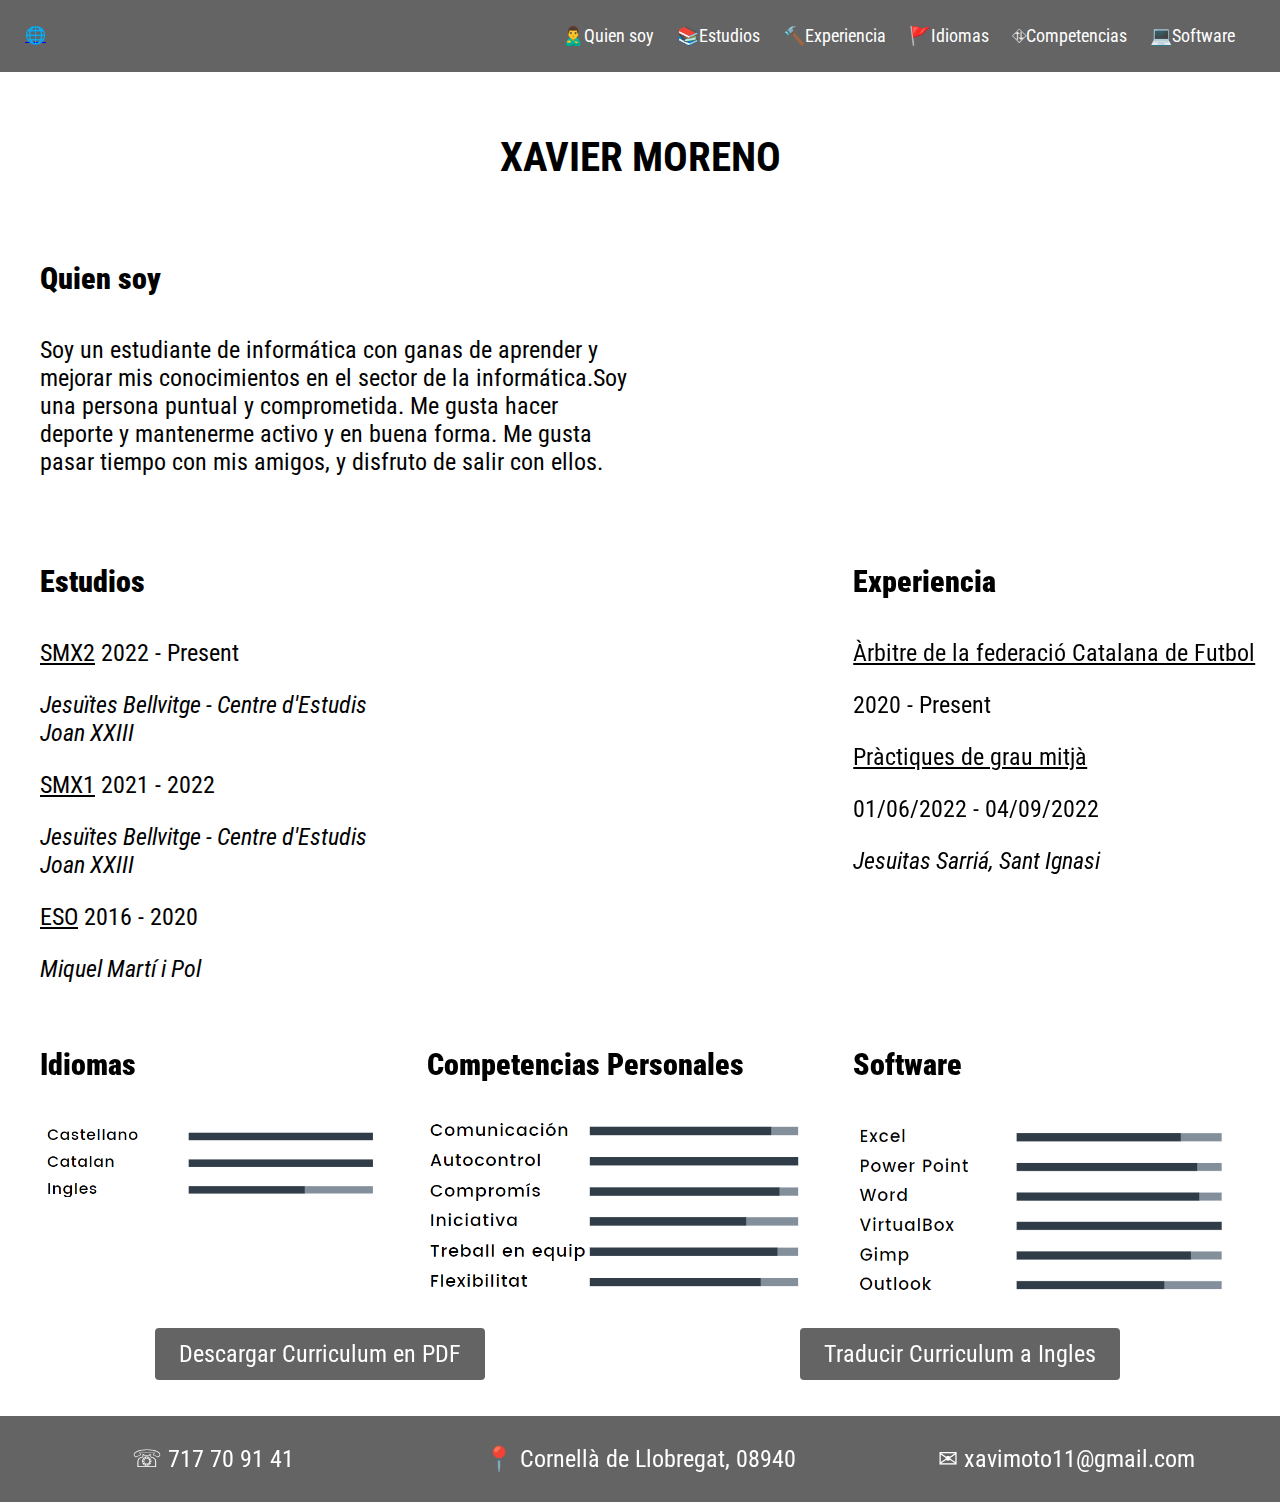
<file: index.html>
<!DOCTYPE html>
<html lang="en">
<head>
    <meta charset="UTF-8">
    <meta http-equiv="X-UA-Compatible" content="IE=edge">
    <meta name="viewport" content="width=device-width, initial-scale=1.0">
    <link rel="stylesheet" href="css/estilos.css">
    <title>Curriculum</title>
    <link rel="preconnect" href="https://fonts.googleapis.com">
    <link rel="preconnect" href="https://fonts.gstatic.com" crossorigin>
    <link href="https://fonts.googleapis.com/css2?family=Roboto+Condensed:wght@300&display=swap" rel="stylesheet">
    <link rel="icon" href="img/icon.png">
</head>
<header>
    <div class="row">
        <div class="emot1">
            <a href="view/en.html">🌐</a>
        </div>
        <div class="navegacion1">
            <nav>
                <ul>
                    <li><a href="#quiensoy">🙎‍♂️Quien soy</a></li>
                    <li><a href="#estudios">📚Estudios</a></li>
                    <li><a href="#experiencia">🔨Experiencia</a></li>
                    <li><a href="#idiomas">🚩Idiomas</a></li>
                    <li><a href="#competencias">⛗Competencias</a></li>
                    <li><a href="#software">💻Software</a></li>
                </ul>
            </nav>
        </div>
    </div>
</header>
<body>
    <div class="row">
        <div class="column-100">
            <h3>XAVIER MORENO</h3>
        </div>
    </div>
    <div class="row">
        <div class="column-50-1">
            <div class="margen">
                <h4 id="quiensoy"><strong>Quien soy</strong></h4>
                <p>Soy un estudiante de informática con ganas de aprender y mejorar mis conocimientos en el sector de la informática.Soy una persona puntual y comprometida. Me gusta hacer deporte y  mantenerme activo y en buena forma. Me gusta pasar tiempo con mis amigos, y disfruto de salir con ellos.</p> 
            </div>
        </div>
        <div class="column-50-1">
            <iframe class="video" src="https://www.youtube.com/embed/m6tMM0p68a0" title="YouTube video player" frameborder="0" allow="accelerometer; autoplay; clipboard-write; encrypted-media; gyroscope; picture-in-picture; web-share" allowfullscreen></iframe>
        </div>
    </div>
    <div class="row">
        <div class="column-33">
            <div class="margen">
                <h4 id="estudios"><strong>Estudios</strong></h4>
                <p><u>SMX2</u> 2022 - Present</p>
                <p><em>Jesuïtes Bellvitge - Centre d'Estudis Joan XXIII</em></p>
                <p><u>SMX1</u> 2021 - 2022</p>
                <p><em>Jesuïtes Bellvitge - Centre d'Estudis Joan XXIII</em></p>
                <p><u>ESO</u> 2016 - 2020</p>
                <p><em>Miquel Martí i Pol</em></p>
            </div>         
        </div>
        <div class="column-33">
            <iframe class="mapa" src="https://www.google.com/maps/embed?pb=!1m18!1m12!1m3!1d2195.6858027890858!2d2.109408991018955!3d41.35089996287348!2m3!1f0!2f0!3f0!3m2!1i1024!2i768!4f13.1!3m3!1m2!1s0x12a498d64bd023fd%3A0x26089fc39cb352a3!2sJesu%C3%AFtes%20Bellvitge%20-%20Centre%20d&#39;Estudis%20Joan%20XXIII!5e0!3m2!1sca!2ses!4v1683641549639!5m2!1sca!2ses" style="border:0;" allowfullscreen="" loading="lazy" referrerpolicy="no-referrer-when-downgrade"></iframe>
        </div>
        <div class="column-33">
            <div class="margen exp">
                <h4 id="experiencia"><strong>Experiencia</strong></h4>
                <p><u>Àrbitre de la federació Catalana de Futbol</u></p>
                <p>2020 - Present</p> 
                <p><u>Pràctiques de grau mitjà</u></p>
                <p>01/06/2022 - 04/09/2022</p>
                <p><em>Jesuitas Sarriá, Sant Ignasi</em></p>
            </div>
        </div>
    </div>
    <div class="row">
        <div class="column-33">
            <div class="margen">
                <h4 id="idiomas"><strong>Idiomas</strong><h4>
                <img src="img/foto1.png" alt="" width="90%" class="foto">
            </div>
        </div>
        <div class="column-33">
            <div class="margen exp">
                <h4 id="competencias"><strong>Competencias Personales</strong></h4>
                <img src="img/foto2.png" alt="" width="90%" class="foto">
            </div>
        </div>
        <div class="column-33">
            <div class="margen exp">
                <h4 id="software"><strong>Software</strong></h4>
                <img src="img/foto3.png" alt="" width="90%" class="foto">
            </div>
        </div>
    </div>
    <br><br><br>
    <div class="row">
        <div class="column-50">
            <a class="boton-descarga" href="img/Curriculum SMX1 Xavier Moreno.pdf" download>Descargar Curriculum en PDF</a>
        </div>
        <div class="column-50">
            <a class="boton-descarga" href="view/en.html">Traducir Curriculum a Ingles</a>
        </div>
    </div>
    <br><br>
</body>
<footer>
    <div class="row">
        <div class="column-33-1">
            <p>☏ 717 70 91 41</p>
        </div>
        <div class="column-33-1">
            <p>📍 Cornellà de Llobregat, 08940</p>
        </div>
        <div class="column-33-1">
            <p>✉ xavimoto11@gmail.com</p>
        </div>
    </div>
</footer>
</html>
</file>
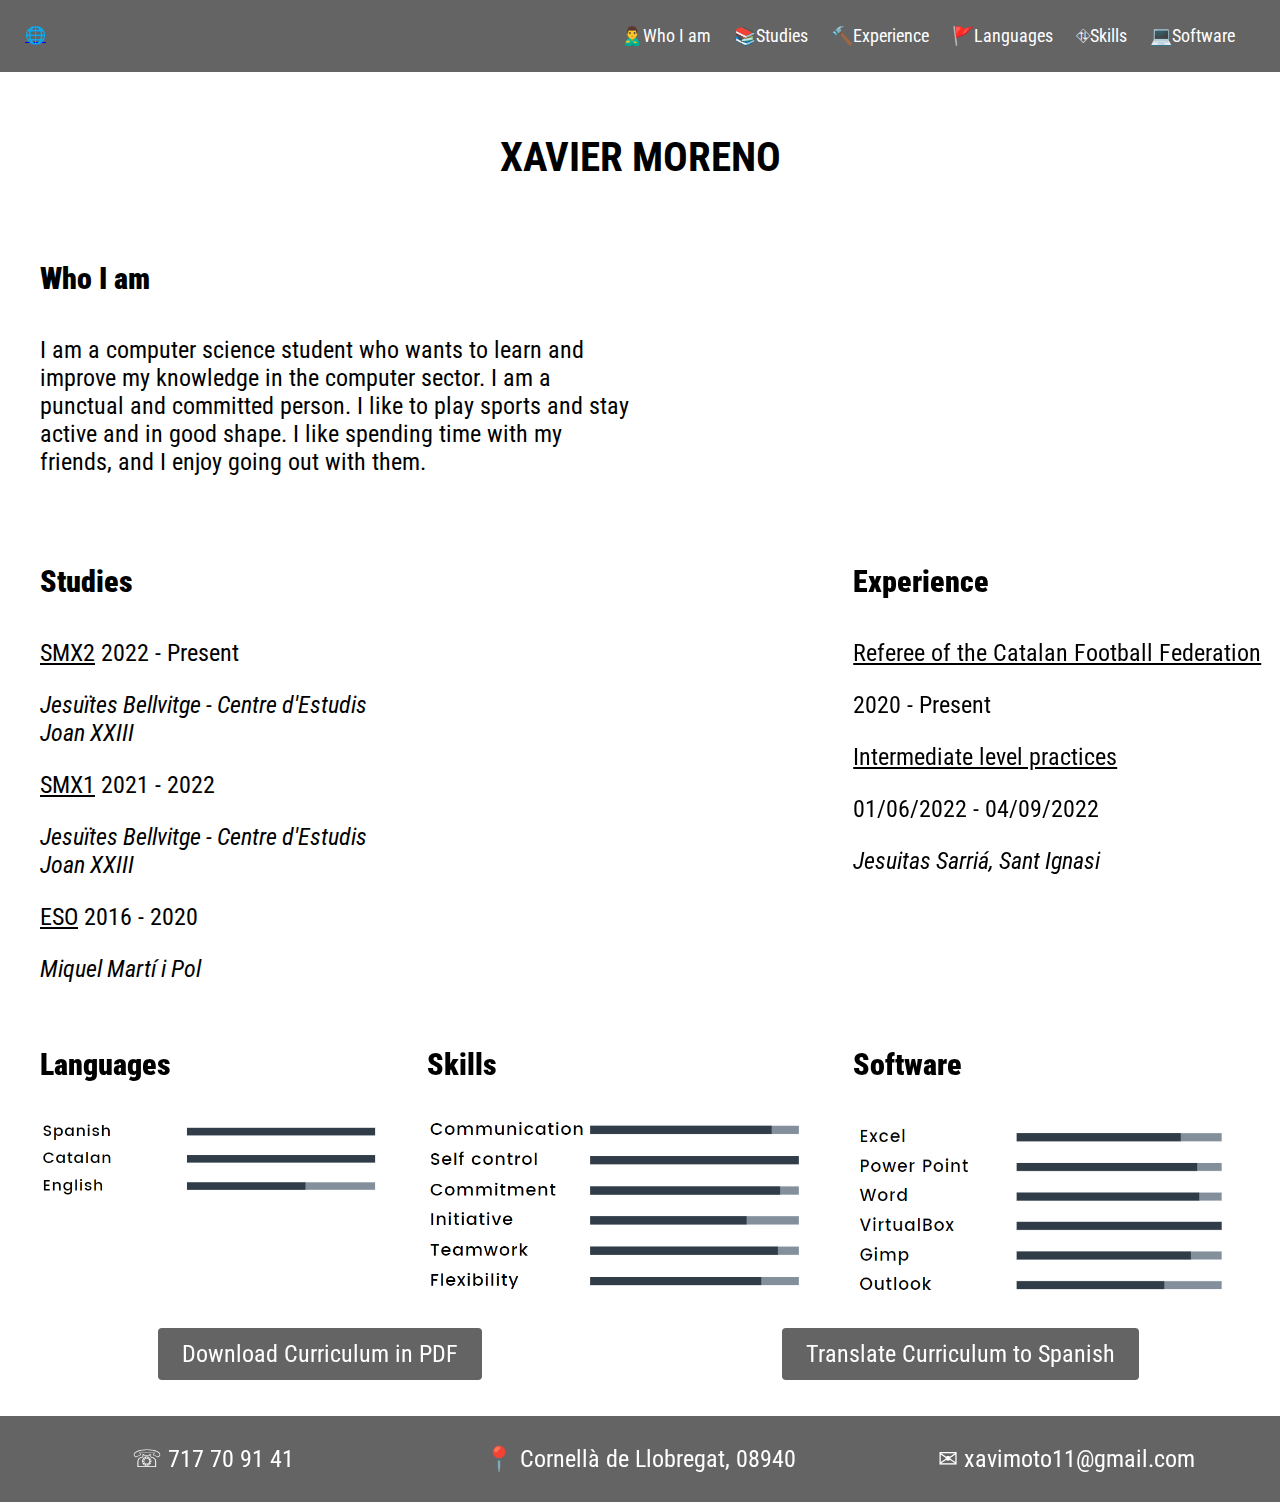
<file: view/en.html>
<!DOCTYPE html>
<html lang="en">
<head>
    <meta charset="UTF-8">
    <meta http-equiv="X-UA-Compatible" content="IE=edge">
    <meta name="viewport" content="width=device-width, initial-scale=1.0">
    <link rel="stylesheet" href="../css/estilos.css">
    <title>Curriculum in English</title>
    <link rel="preconnect" href="https://fonts.googleapis.com">
    <link rel="preconnect" href="https://fonts.gstatic.com" crossorigin>
    <link href="https://fonts.googleapis.com/css2?family=Roboto+Condensed:wght@300&display=swap" rel="stylesheet">
    <link rel="icon" href="../img/icon.png">
</head>
<header>
    <div class="row">
        <div class="emot">
            <a href="../index.html">🌐</a>
        </div>
        <div class="navegacion">
            <nav>
                <ul>
                    <li><a href="#quiensoy">🙎‍♂️Who I am</a></li>
                    <li><a href="#estudios">📚Studies</a></li>
                    <li><a href="#experiencia">🔨Experience</a></li>
                    <li><a href="#idiomas">🚩Languages</a></li>
                    <li><a href="#competencias">⛗Skills</a></li>
                    <li><a href="#software">💻Software</a></li>
                </ul>
            </nav>
        </div>
    </div>
</header>
<body>
    <div class="row">
        <div class="column-100">
            <h3>XAVIER MORENO</h3>
        </div>
    </div>
    <div class="row">
        <div class="column-50-1">
            <div class="margen">
                <h4 id="quiensoy"><strong>Who I am</strong></h4>
                <p>I am a computer science student who wants to learn and improve my knowledge in the computer sector. I am a punctual and committed person. I like to play sports and stay active and in good shape. I like spending time with my friends, and I enjoy going out with them.</p> 
            </div>
        </div>
        <div class="column-50-1">
            <iframe class="video" src="https://www.youtube.com/embed/8bbIt2P7P34" title="YouTube video player" frameborder="0" allow="accelerometer; autoplay; clipboard-write; encrypted-media; gyroscope; picture-in-picture; web-share" allowfullscreen></iframe>
        </div>
    </div>
    <div class="row">
        <div class="column-33">
            <div class="margen">
                <h4 id="estudios"><strong>Studies</strong></h4>
                <p><u>SMX2</u> 2022 - Present</p>
                <p><em>Jesuïtes Bellvitge - Centre d'Estudis Joan XXIII</em></p>
                <p><u>SMX1</u> 2021 - 2022</p>
                <p><em>Jesuïtes Bellvitge - Centre d'Estudis Joan XXIII</em></p>
                <p><u>ESO</u> 2016 - 2020</p>
                <p><em>Miquel Martí i Pol</em></p>
            </div>         
        </div>
        <div class="column-33">
            <iframe class="mapa" src="https://www.google.com/maps/embed?pb=!1m18!1m12!1m3!1d2195.6858027890858!2d2.109408991018955!3d41.35089996287348!2m3!1f0!2f0!3f0!3m2!1i1024!2i768!4f13.1!3m3!1m2!1s0x12a498d64bd023fd%3A0x26089fc39cb352a3!2sJesu%C3%AFtes%20Bellvitge%20-%20Centre%20d&#39;Estudis%20Joan%20XXIII!5e0!3m2!1sca!2ses!4v1683641549639!5m2!1sca!2ses" style="border:0;" allowfullscreen="" loading="lazy" referrerpolicy="no-referrer-when-downgrade"></iframe>
        </div>
        <div class="column-33">
            <div class="margen exp">
                <h4 id="experiencia"><strong>Experience</strong></h4>
                <p><u>Referee of the Catalan Football Federation</u></p>
                <p>2020 - Present</p> 
                <p><u>Intermediate level practices</u></p>
                <p>01/06/2022 - 04/09/2022</p>
                <p><em>Jesuitas Sarriá, Sant Ignasi</em></p>
            </div>
        </div>
    </div>
    <div class="row">
        <div class="column-33">
            <div class="margen">
                <h4 id="idiomas"><strong>Languages</strong><h4>
                <img src="../img/ENfoto1.png" alt="" width="90%" class="foto">
            </div>
        </div>
        <div class="column-33">
            <div class="margen exp">
                <h4 id="competencias"><strong>Skills</strong></h4>
                <img src="../img/ENfoto2.png" alt="" width="90%" class="foto">
            </div>
        </div>
        <div class="column-33">
            <div class="margen exp">
                <h4 id="software"><strong>Software</strong></h4>
                <img src="../img/foto3.png" alt="" width="90%" class="foto">
            </div>
        </div>
    </div>
    <br><br><br>
    <div class="row">
        <div class="column-50">
            <a class="boton-descarga" href="../img/Curriculum EN SMX1 Xavier Moreno.pdf" download>Download Curriculum in PDF</a>
        </div>
        <div class="column-50">
            <a class="boton-descarga" href="../index.html">Translate Curriculum to Spanish</a>
        </div>
    </div>
    <br><br>
</body>
<footer>
    <div class="row">
        <div class="column-33-1">
            <p>☏ 717 70 91 41</p>
        </div>
        <div class="column-33-1">
            <p>📍 Cornellà de Llobregat, 08940</p>
        </div>
        <div class="column-33-1">
            <p>✉ xavimoto11@gmail.com</p>
        </div>
    </div>
</footer>
</html>
</file>
<file: css/estilos.css>
html{
    font-size: 12px;
    font-family: 'Roboto Condensed', sans-serif;
}
*{
    box-sizing: border-box;
}
.row{
    display: flex;
    flex-direction: row;
    flex-wrap: wrap;
}
body {
    margin: 0;
    padding: 0;
}
header {
    background-color: rgb(100, 100, 100);
    color: #000000;
    padding: 25px;
}
.emot{
    text-align: left;
    font-size: 17px;
}
.navegacion{
    margin-left: auto;
}
.emot1{
    text-align: left;
    font-size: 17px;
}
.navegacion1{
    margin-left: auto;
}
nav ul {
    margin: 0;
    padding: 0;
    list-style: none;
}
nav li {
    display: inline-block;
    margin-right: 20px;
}
nav a {
    color: #ffffff;
    text-decoration: none;
    font-size: 1.5rem;
}
nav a:hover {
    color: #000000;
}
.column-100{
    width: 100%;
    text-align: center;
    margin-top: 20px;
}
.column-33-1{
    width: 33.33%;
    background-color: rgb(100, 100, 100);
    color: white;
    font-size: 2rem;
    margin-top: 20px;
    padding: 5px;
    text-align: center;
}
.column-33{
    width: 33.33%;
}
.column-50{
    width: 50%;
    text-align: center;
}
.column-50-1{
    width: 50%;
    text-align: left;
}
h3{
    font-size: 3.4rem;
}
h4{
    font-size: 2.5rem;
}
p{
    font-size: 2rem;
}
a li{
    font-size: 2rem;
}
.margen{
    margin-left: 40px;
    margin-right: 10px;
}
.exp{
    margin-left: 0px;
}
.mapa{
    width: 95%;
    height: 300px;
    margin-top: 60px;
}
.video{
    width: 80%;
    height: 300px;
    margin-left: 20px;
}
.boton-descarga {
    background-color:rgb(100, 100, 100);
    color: white;
    padding: 12px 24px;
    text-align: center;
    text-decoration: none;
    font-size: 2rem;
    margin: 10px 0;
    cursor: pointer;
    border-radius: 4px;
}
  
  .boton-descarga:hover {
    background-color: #bbc8bc;
    color: black;
  }

  @media screen and (max-width: 500px){
    .column-33{
        width: 100%;
        margin-left: -20px;
    }
    .column-33-1{
        width: 100%;
        font-size: 2rem;
        margin-top: 0px;
        text-align: center;
    }
    .column-50-1{
        width: 100%;
        margin-left: -25px;
        margin-right: 0px;
    }
    .video{
        width: 90%;
        height: 300px;
        margin-left: 50px;
    }
    .mapa{
        width: 85%;
        height: 300px;
        margin-top: 0px;
        margin-left: 50px;
    }
    .exp{
        margin-left: 50px;
    }
    .foto{
        width: 100%;
    }
    .column-50{
        width: 100%;
        margin-top: 40px;
    }
    h3{
        font-size: 2.4rem;
    }
    h4{
        font-size: 1.9rem;
    }
    p{
        font-size: 1.5rem;
    }
    .boton-descarga {
        font-size: 1.5rem;
    }
    nav a {
        font-size: 0.82rem;
        margin-left: -20px;
    }
    nav li {
        display: inline-block;
        margin-right: 26px;
    }
    .emot{
        font-size: 0.82rem;
        margin-left: 70px;
        margin-top: 0px;
        text-align: center;
    }
    .navegacion{
        text-align: center;
    }
    .emot1{
        font-size: 0.82rem;
        margin-top: 0px;
        margin-left: 50px;
    }
    .navegacion1{
        margin-left: auto;
        font-size: 0.1rem;
    }
    .margen{
        margin-left: 50px;
        margin-right: 0px;
    }
    }
</file>
